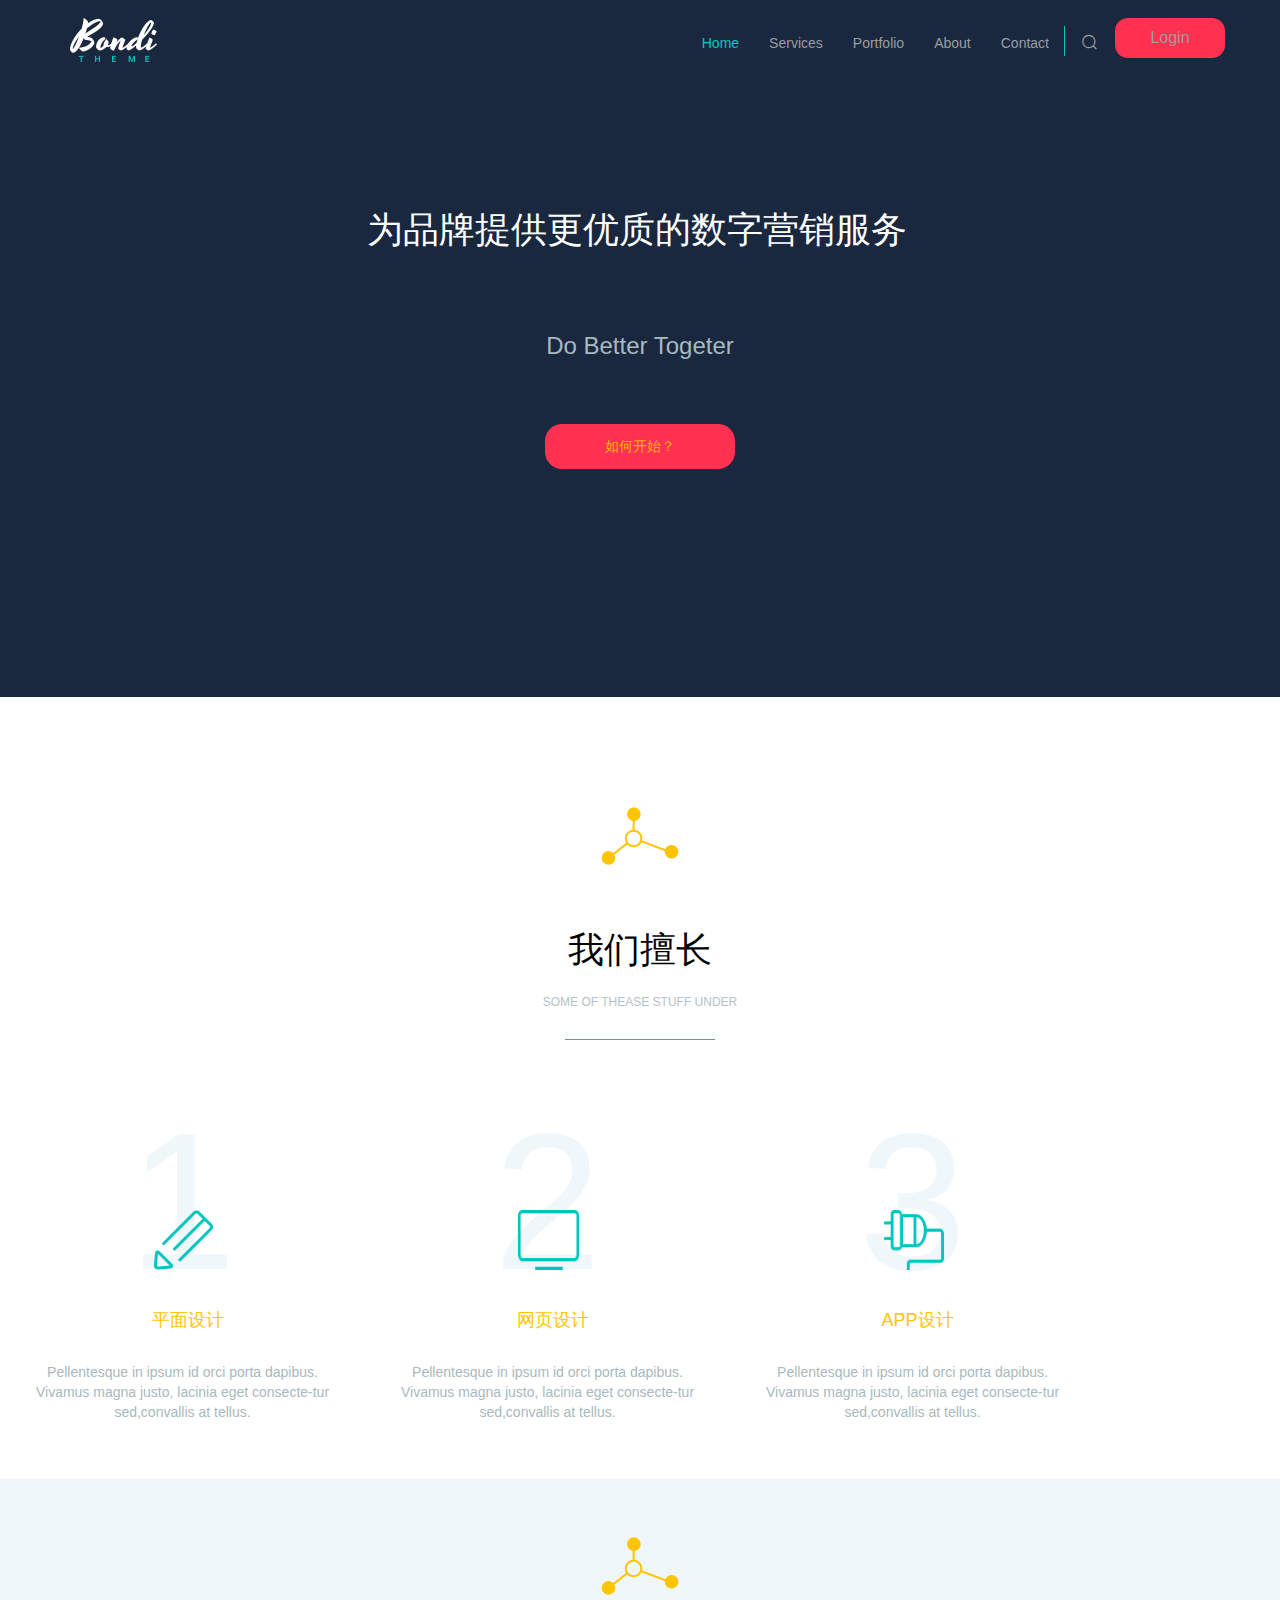
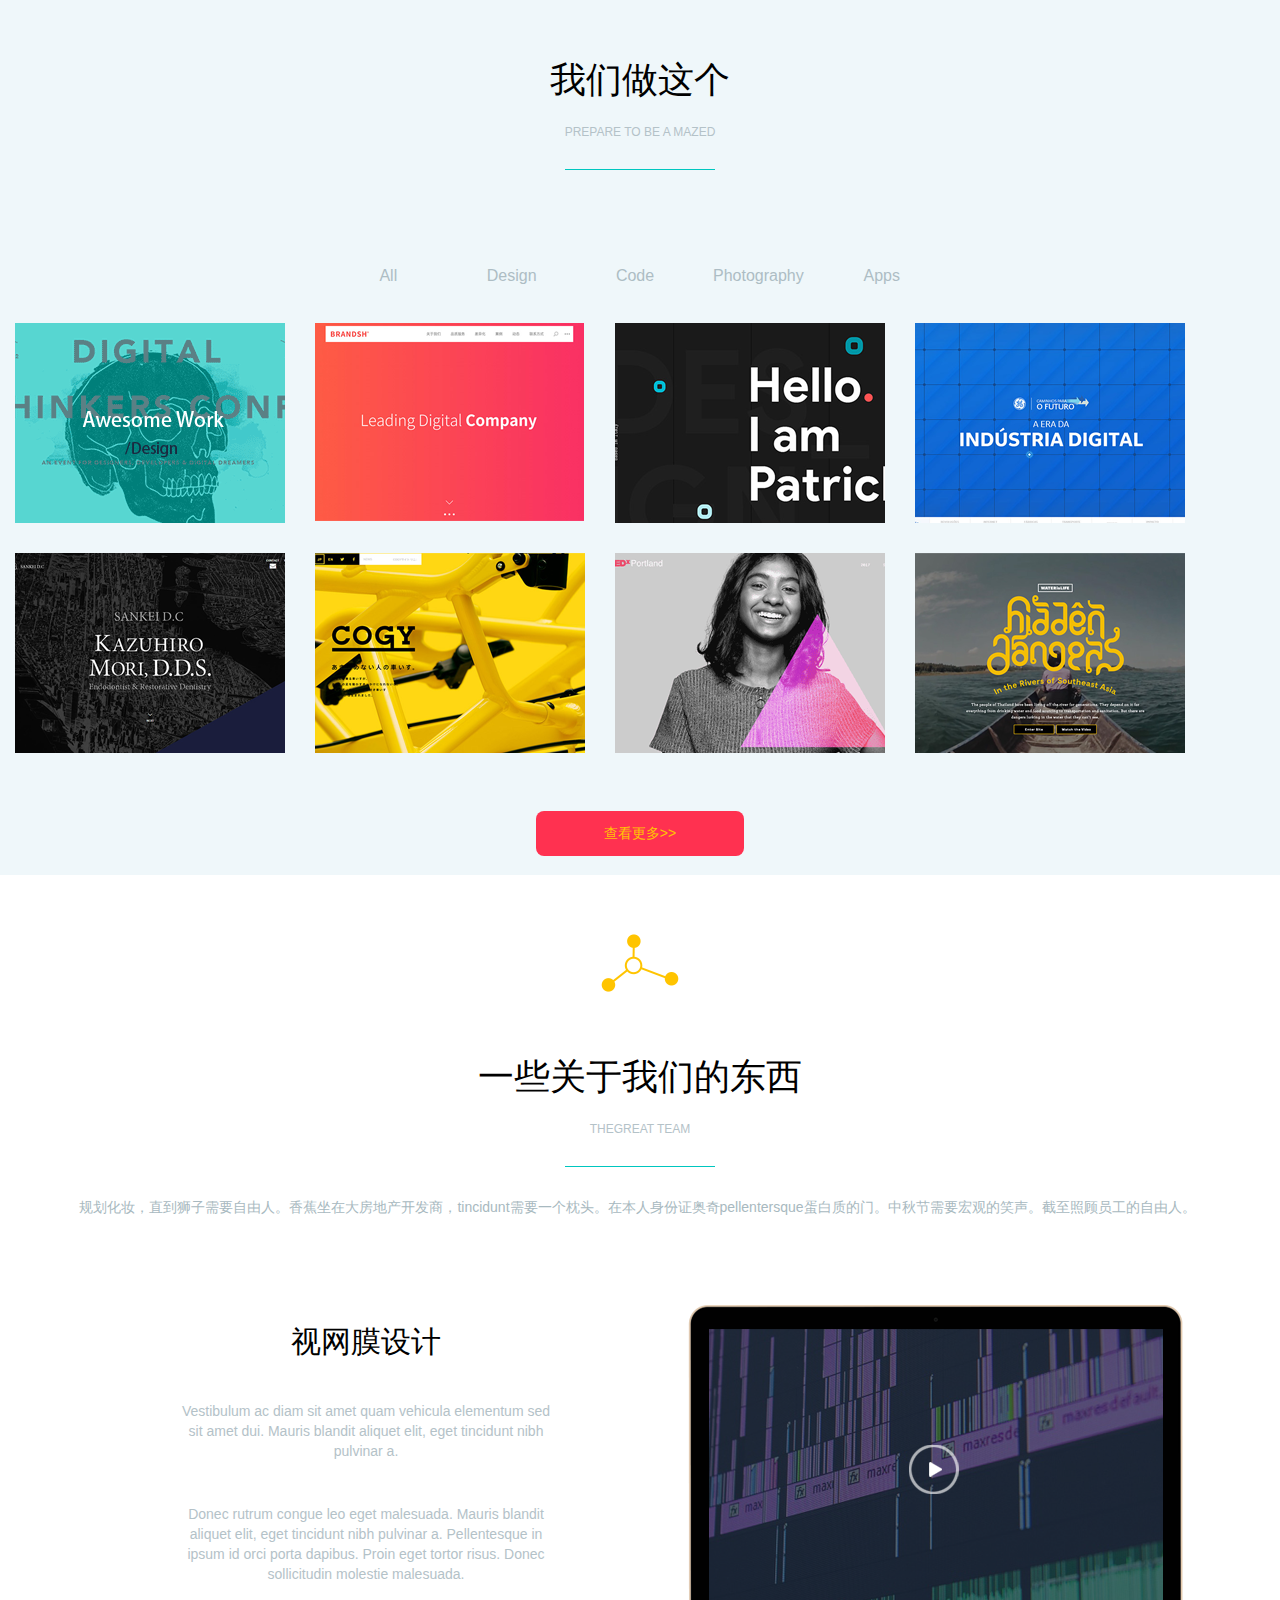
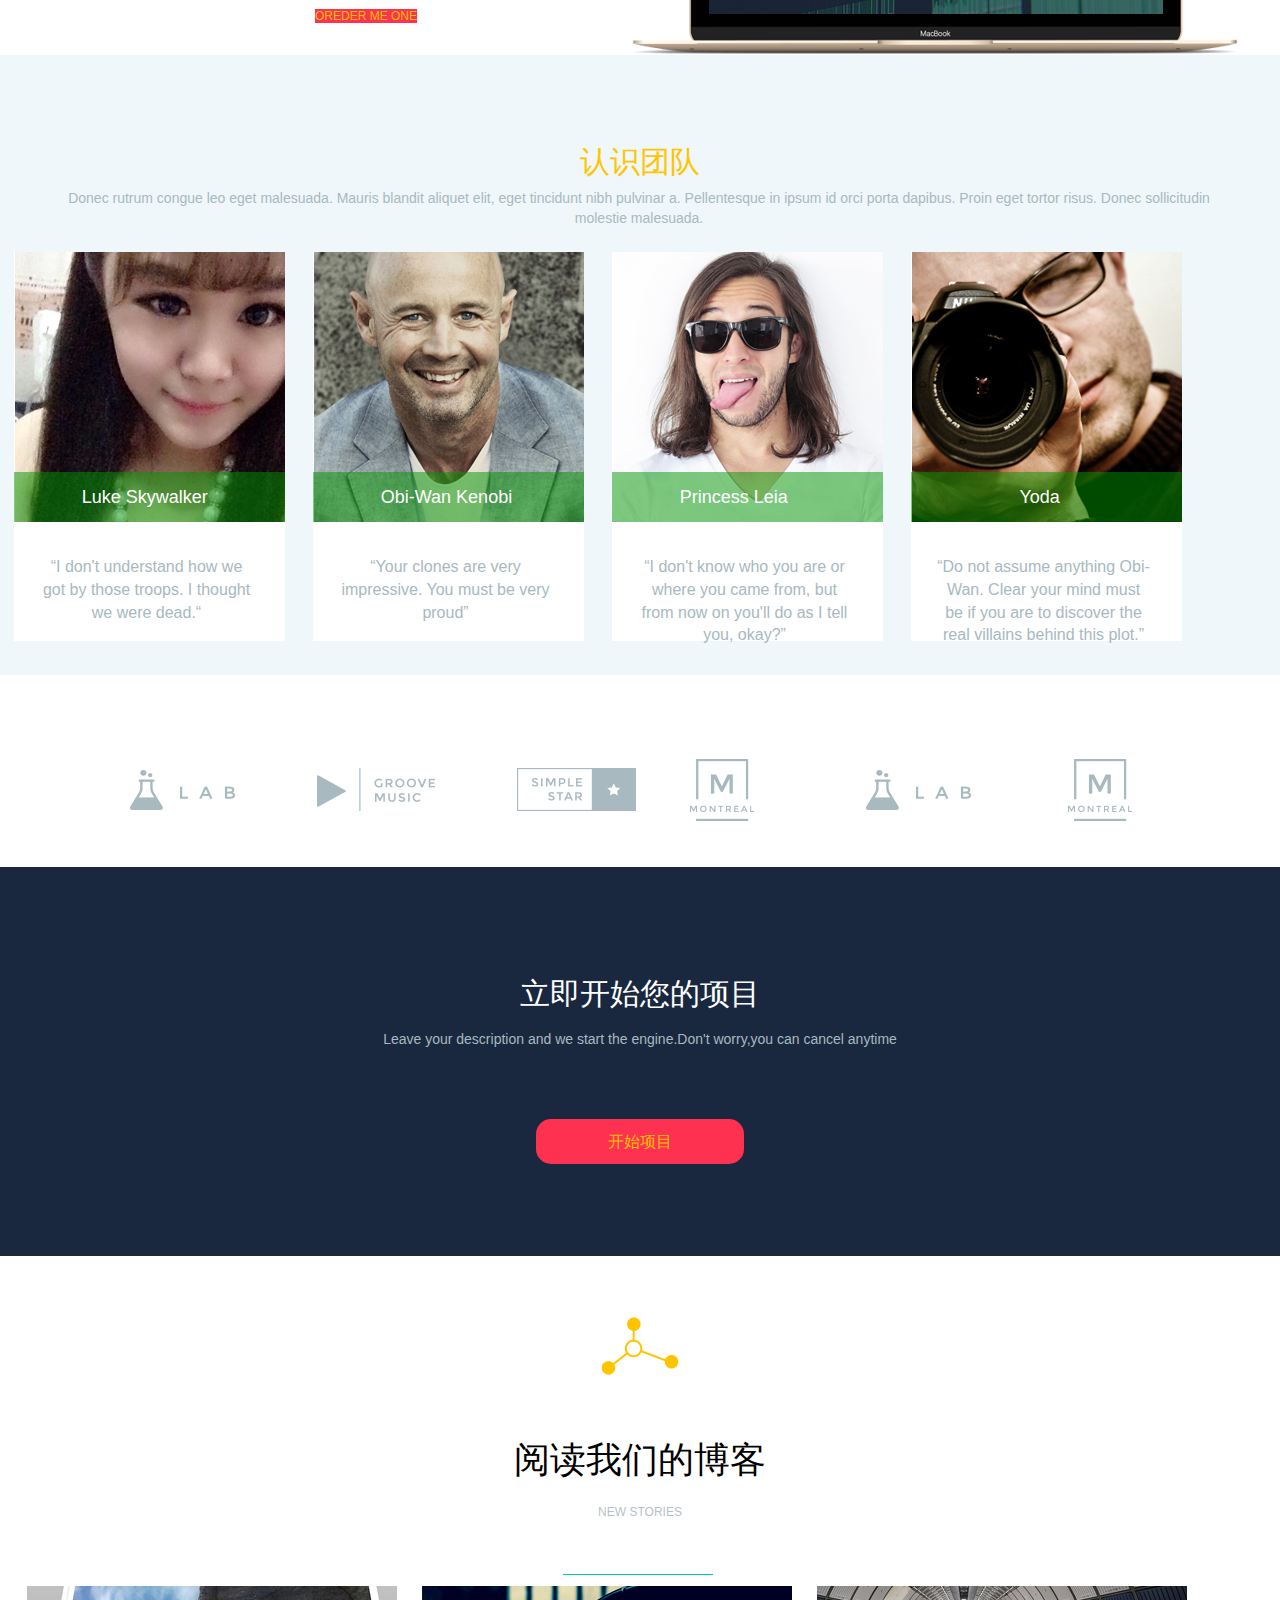
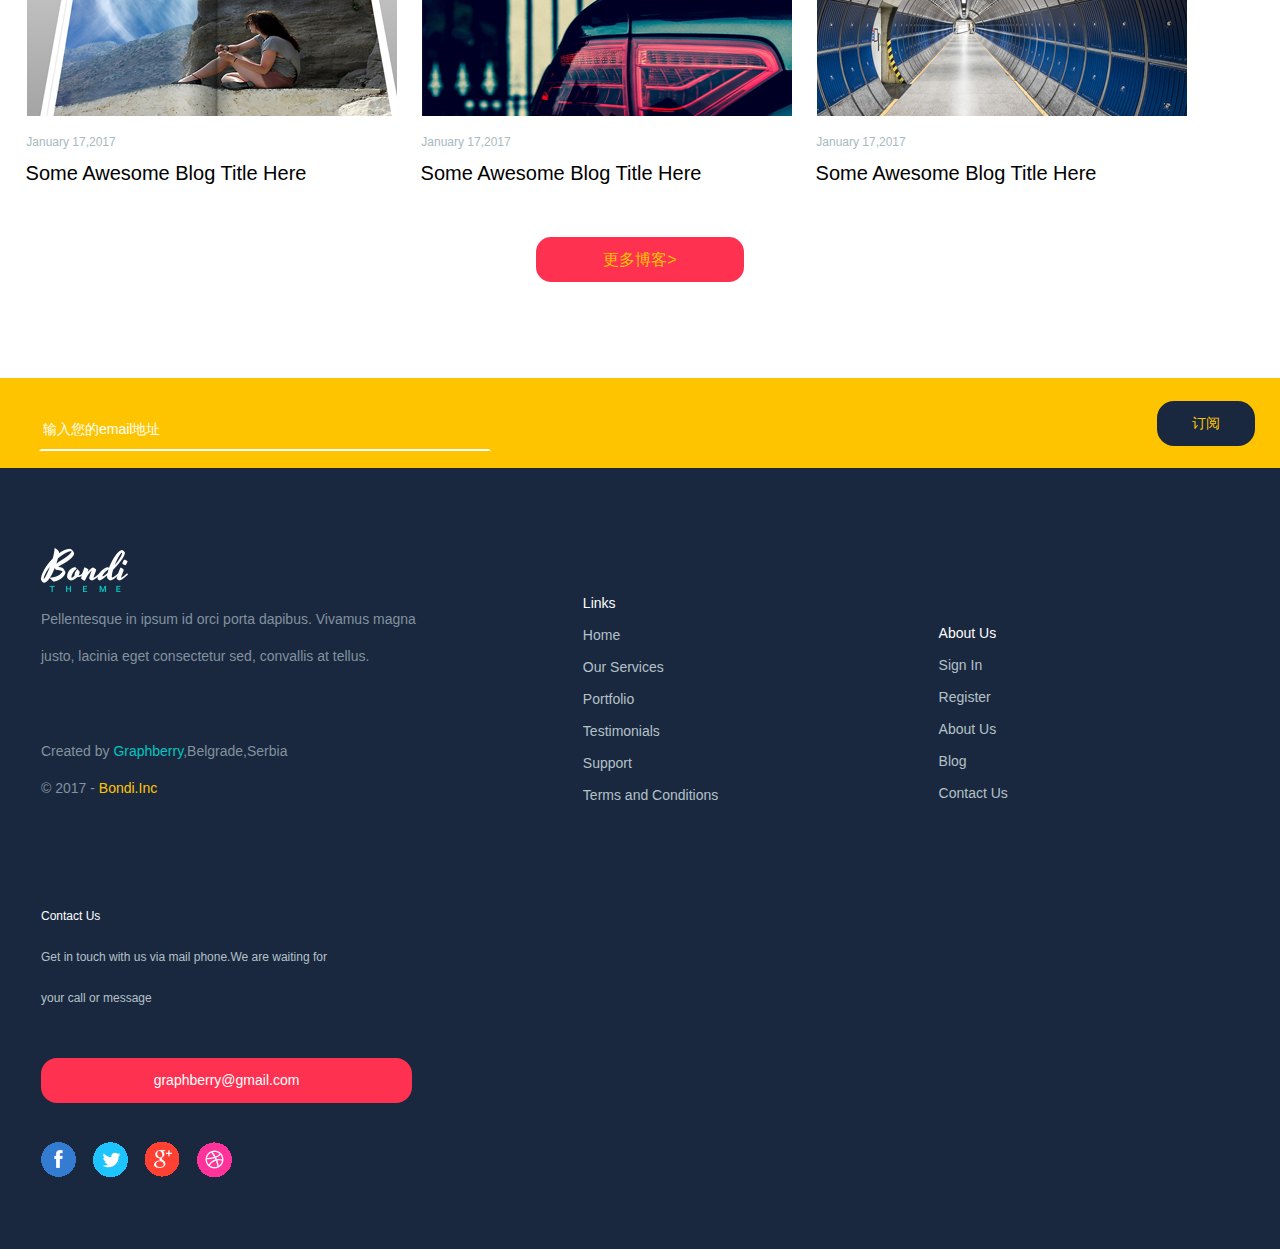
<file: index.html>
<!DOCTYPE html>
<html lang="en">
    <head>
        <meta charset="utf-8">
         <meta name="viewport" content="width=device-width, initial-scale=1">
         <link rel="stylesheet" href="css/bootstrap.css">
         <link rel="stylesheet" href="css/t1.css">
         <link rel="stylesheet" href="css/t2.css">
         <link rel="stylesheet" href="css/t3.css">
         <link rel="stylesheet" href="css/gg.css">
         <link rel="stylesheet" href="fonts/iconfont.css">
	     <script src="js/jquery-3.2.1.min.js"></script>
		 <script src="js/bootstrap.js"></script>
    </head>
    <body>
	    <div class="top">
			<nav class="navbar navbar-inverse navbar-fixed-top">
			    <div class="container">
			        <div class="navbar-header">
			        	<button type="button" class="navbar-toggle collapsed" data-toggle="collapse" data-target="#navbar" aria-expanded="false" aria-controls="navbar">
				            <span class="sr-only">Toggle navigation</span>
				            <span class="icon-bar"></span>
				            <span class="icon-bar"></span>
				            <span class="icon-bar"></span>
			        	</button>
			        	<img src="image/t1.png" height="44" width="87" alt="">
			        </div>
			        <div id="navbar" class="collapse navbar-collapse">
				        <ul class="nav navbar-nav navbar-right">
				          <li class="active"><a href="#">Home</a></li>
				          <li><a href="#about">Services</a></li>
				          <li><a href="#about">Portfolio</a></li>
				          <li><a href="#about">About</a></li>
				          <li><a href="#contact">Contact</a></li>
				          <li><a href="" class="iconfont a1">&#xe734;</a></li>
				          <li><a href="" class="a2">Login</a></li>
				        </ul>
			        </div>
			    </div>
			</nav>
			<div class="t1">
				<h1>为品牌提供更优质的数字营销服务</h1>
				<p>Do Better Togeter</p>
				<div style="text-align:center;">
					<a href="">如何开始？</a>
				</div>
			</div>
		</div>
		<div class="center">
			<div class="ct1">
				<img src="image/t2.png" height="58" width="78" alt="">
				<h1>我们擅长</h1>
				<p>SOME OF THEASE STUFF UNDER</p>
				<i></i>
				<div class="ct11">
					<p class="cp1">1</p>
					<img src="image/t3.png" height="60" width="61" alt="">
					<p class="cp2">平面设计</p>
					<p class="cp3">Pellentesque in ipsum id orci porta dapibus. Vivamus magna justo, lacinia eget consecte-tur sed,convallis at tellus.</p>
				</div>
				<div class="ct11">
					<p class="cp1">2</p>
					<img src="image/t4.png" height="60" width="61" alt="">
					<p class="cp2">网页设计</p>
					<p class="cp3">Pellentesque in ipsum id orci porta dapibus. Vivamus magna justo, lacinia eget consecte-tur sed,convallis at tellus.</p>
				</div>
				<div class="ct11" style="margin-right:0;">
					<p class="cp1">3</p>
					<img src="image/t5.png" height="60" width="61" alt="">
					<p class="cp2">APP设计</p>
					<p class="cp3">Pellentesque in ipsum id orci porta dapibus. Vivamus magna justo, lacinia eget consecte-tur sed,convallis at tellus.</p>
				</div>
			</div>
			<div class="ct2">
				<img src="image/t2.png" height="58" width="78" alt="">
				<h1>我们做这个</h1>
				<p>PREPARE TO BE A MAZED</p>
				<i></i>
				<div>
					<p class="cp4">
						<a href="">All</a>
						<a href="">Design</a>
						<a href="">Code</a>
						<a href="">Photography</a>
						<a href="">Apps</a>
					</p>
					<img src="image/t6.png" height="200" width="270" alt="">
					<img src="image/t7.png" height="200" width="270" alt="">
					<img src="image/t8.png" height="200" width="270" alt="" class="img1">
					<img src="image/t9.png" height="200" width="270" alt="" class="img1">
					<img src="image/t10.png" height="200" width="270" alt="">
					<img src="image/t11.png" height="200" width="270" alt="">
					<img src="image/t12.png" height="200" width="270" alt="" class="img2">
					<img src="image/t13.png" height="200" width="270" alt="" class="img2">
					<a href="" class="cta1">查看更多&gt;&gt;</a>
				</div>
			</div>
			<div class="ct3">
				<img src="image/t2.png" height="58" width="78" alt="">
				<h1>一些关于我们的东西</h1>
				<p>THEGREAT TEAM</p>
				<i></i>
				<b>规划化妆，直到狮子需要自由人。香蕉坐在大房地产开发商，tincidunt需要一个枕头。在本人身份证奥奇pellentersque蛋白质的门。中秋节需要宏观的笑声。截至照顾员工的自由人。</b>
				<div class="ct33">
					<h2>视网膜设计</h2>
					<p>Vestibulum ac diam sit amet quam vehicula elementum sed sit amet dui. Mauris blandit aliquet elit, eget tincidunt nibh pulvinar a. </p>
					<p>Donec rutrum congue leo eget malesuada. Mauris blandit aliquet elit, eget tincidunt nibh pulvinar a. Pellentesque in ipsum id orci porta dapibus. Proin eget tortor risus. Donec sollicitudin molestie malesuada.</p>
					<a href="">OREDER ME ONE</a>
				</div>
				<img src="image/t14.png" height="349" width="606" alt="" class="img3">
			</div>
			<div class="ct4">
				<h2>认识团队</h2>
				<p class="cp5">Donec rutrum congue leo eget malesuada. Mauris blandit aliquet elit, eget tincidunt nibh pulvinar a. Pellentesque in ipsum id orci porta dapibus. Proin eget tortor risus. Donec sollicitudin molestie malesuada.</p>
				<div>
					<img src="image/t15.png" height="270" width="270" alt="">
					<p class="cp6">Luke Skywalker</p>
					<span></span>
					<p class="cp7">“I don't understand how we got by those troops. I thought we were dead.“</p>
				</div>
				<div>
					<img src="image/t16.png" height="270" width="270" alt="">
					<p class="cp6">Obi-Wan Kenobi</p>
					<span></span>
					<p class="cp7">“Your clones are very impressive. You must be very proud”</p>
				</div>
				<div>
					<img src="image/t17.png" height="270" width="270" alt="">
					<p class="cp6">Princess Leia</p>
					<span></span>
					<p class="cp7"> “I don't know who you are or where you came from, but from now on you'll do as I tell you, okay?” </p>
				</div>
				<div>
					<img src="image/t18.png" height="270" width="270" alt="">
					<p class="cp6" style="left: 40%;">Yoda</p>
					<span></span>
					<p class="cp7">“Do not assume anything Obi-Wan. Clear your mind must be if you are to discover the real villains behind this plot.” </p>
				</div>
			</div>
			<div class="ct5">
				<img src="image/t19.png" height="40" width="105" alt="" class="img4">
				<img src="image/t20.png" height="43" width="118" alt="" class="img4">
				<img src="image/t21.png" height="43" width="119" alt="" class="img6">
				<img src="image/t22.png" height="62" width="64" alt="" class="img7">
				<img src="image/t23.png" height="40" width="105" alt="" class="img8">
				<img src="image/t24.png" height="62" width="64" alt="" class="img5">
			</div>
			<div class="ct6">
				<h2>立即开始您的项目</h2>
				<p>Leave your description and we start the engine.Don't worry,you can cancel anytime</p>
				<a href="">开始项目</a>
			</div>
			<div class="ct7">
				<img src="image/t2.png" height="58" width="78" alt="">
				<h1>阅读我们的博客</h1>
				<p>NEW STORIES</p>
				<i></i>
				<div class="ct71">
					<img src="image/t25.png" height="130" width="370" alt="">
					<p class="cp8">January 17,2017</p>
					<p class="cp9">Some Awesome Blog Title Here</p>
				</div>
				<div class="ct71">
					<img src="image/t26.png" height="130" width="370" alt="">
					<p class="cp8">January 17,2017</p>
					<p class="cp9">Some Awesome Blog Title Here</p>
				</div>
				<div class="ct71">
					<img src="image/t27.png" height="130" width="370" alt="">
					<p class="cp8">January 17,2017</p>
					<p class="cp9">Some Awesome Blog Title Here</p>
				</div>
				<a href="">更多博客&gt;</a>
			</div>
			<div class="ct8">
				<form action="">
					<input type="text" value="输入您的email地址">
					<p>订阅</p>
				</form>
			</div>
		</div>
		<div class="bottom">
			<div class="bd1">
				<img src="image/t1.png" height="44" width="87" alt="" class="img9">
				<p>Pellentesque in ipsum id orci porta dapibus. Vivamus magna </p>
				<p>justo, lacinia eget consectetur sed, convallis at tellus.</p>
				<p style="margin-top:75px;">Created by <span style="color:#00C7C0;">Graphberry</span>,Belgrade,Serbia</p>
				<p> © 2017 - <span style="color:#FFC501;">Bondi.Inc</span></p>
			</div>
			<div class="bd2">
				<ul class="fl bu1">
					<li style="color:#fff;">Links</li>
					<li>Home</li>
					<li>Our Services</li>
					<li>Portfolio</li>
					<li>Testimonials</li>
					<li>Support</li>
					<li>Terms and Conditions</li>
				</ul>
				<ul class="fr bu2">
					<li style="color:#fff;">About Us</li>
					<li>Sign In</li>
					<li>Register</li>
					<li>About Us</li>
					<li>Blog</li>
					<li>Contact Us</li>
				</ul>
			</div>
			<div class="bd3">
				<p style="color:#fff;">Contact Us</p>
				<p>Get in touch with us via mail phone.We are waiting for</p>
				<p>your call or message</p>
				<a href="">graphberry@gmail.com</a>
			</div>
			<div class="bd4">
				<img src="image/t28.gif" height="35" width="35" alt="">
				<img src="image/t29.gif" height="35" width="35" alt="">
				<img src="image/t30.gif" height="35" width="35" alt="">
				<img src="image/t31.gif" height="35" width="35" alt="">
			</div>
		</div>
    </body>
</html>
</file>
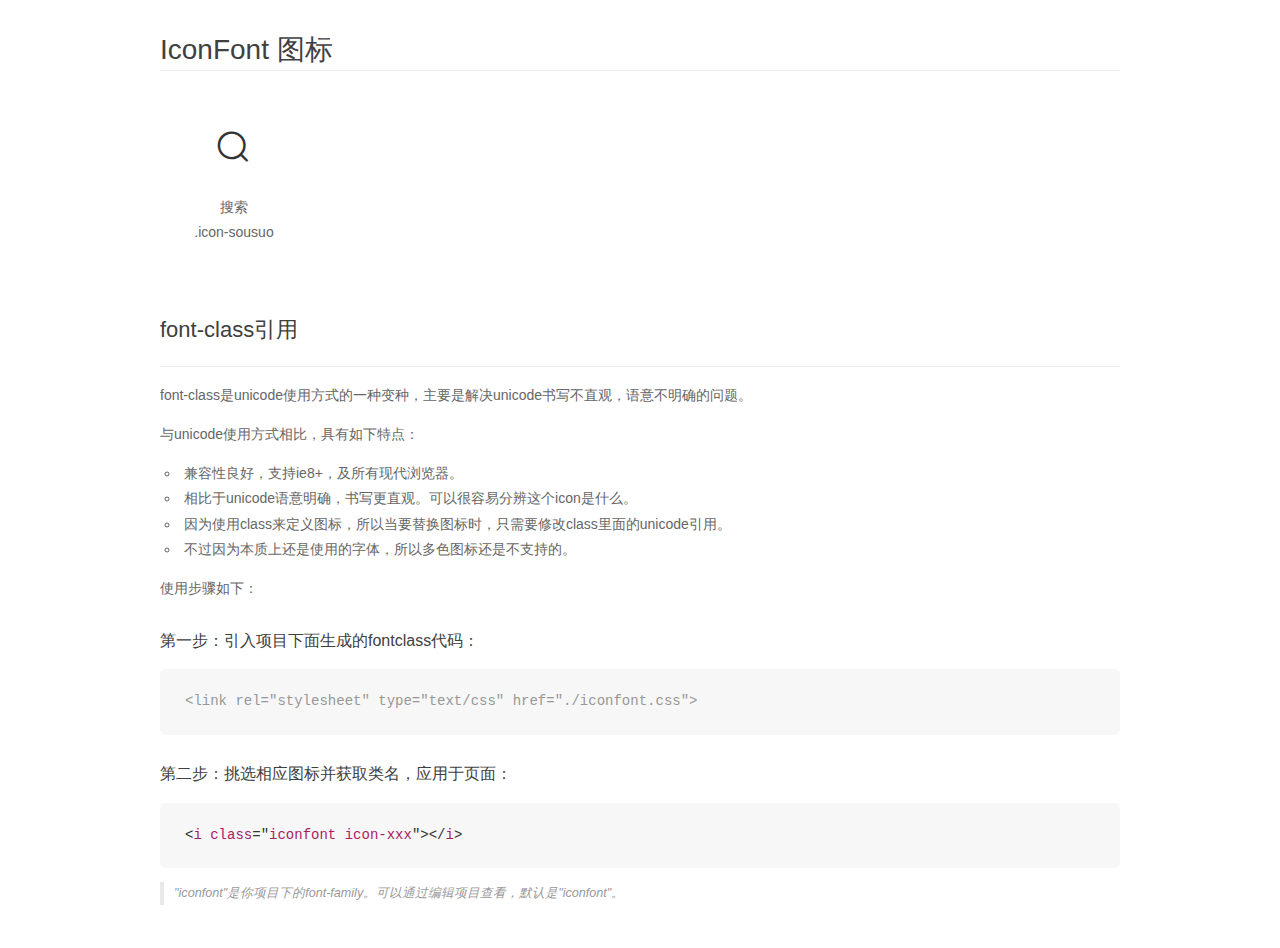
<file: fonts/demo_fontclass.html>
<!DOCTYPE html>
<html>
<head>
    <meta charset="utf-8"/>
    <title>IconFont</title>
    <link rel="stylesheet" href="demo.css">
    <link rel="stylesheet" href="iconfont.css">
</head>
<body>
    <div class="main markdown">
        <h1>IconFont 图标</h1>
        <ul class="icon_lists clear">
            
                <li>
                <i class="icon iconfont icon-sousuo"></i>
                    <div class="name">搜索</div>
                    <div class="fontclass">.icon-sousuo</div>
                </li>
            
        </ul>

        <h2 id="font-class-">font-class引用</h2>
        <hr>

        <p>font-class是unicode使用方式的一种变种，主要是解决unicode书写不直观，语意不明确的问题。</p>
        <p>与unicode使用方式相比，具有如下特点：</p>
        <ul>
        <li>兼容性良好，支持ie8+，及所有现代浏览器。</li>
        <li>相比于unicode语意明确，书写更直观。可以很容易分辨这个icon是什么。</li>
        <li>因为使用class来定义图标，所以当要替换图标时，只需要修改class里面的unicode引用。</li>
        <li>不过因为本质上还是使用的字体，所以多色图标还是不支持的。</li>
        </ul>
        <p>使用步骤如下：</p>
        <h3 id="-fontclass-">第一步：引入项目下面生成的fontclass代码：</h3>


        <pre><code class="lang-js hljs javascript"><span class="hljs-comment">&lt;link rel="stylesheet" type="text/css" href="./iconfont.css"&gt;</span></code></pre>
        <h3 id="-">第二步：挑选相应图标并获取类名，应用于页面：</h3>
        <pre><code class="lang-css hljs">&lt;<span class="hljs-selector-tag">i</span> <span class="hljs-selector-tag">class</span>="<span class="hljs-selector-tag">iconfont</span> <span class="hljs-selector-tag">icon-xxx</span>"&gt;&lt;/<span class="hljs-selector-tag">i</span>&gt;</code></pre>
        <blockquote>
        <p>"iconfont"是你项目下的font-family。可以通过编辑项目查看，默认是"iconfont"。</p>
        </blockquote>
    </div>
</body>
</html>
</file>
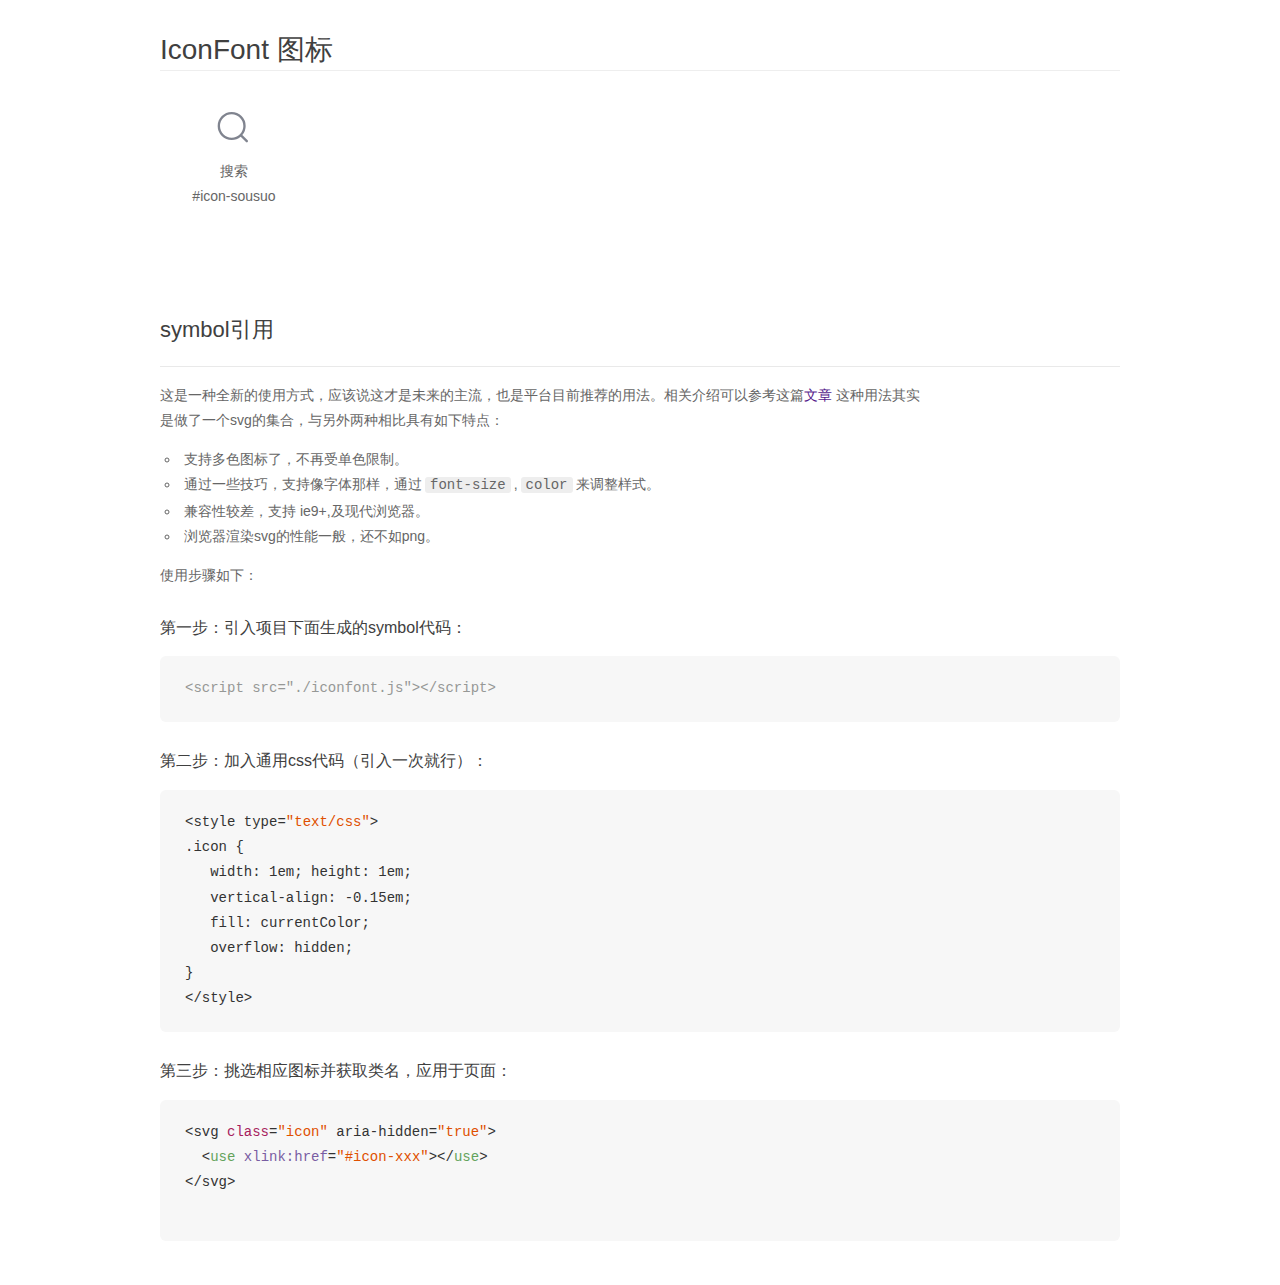
<file: fonts/demo_symbol.html>
<!DOCTYPE html>
<html>
<head>
    <meta charset="utf-8"/>
    <title>IconFont</title>
    <link rel="stylesheet" href="demo.css">
    <script src="iconfont.js"></script>

    <style type="text/css">
        .icon {
          /* 通过设置 font-size 来改变图标大小 */
          width: 1em; height: 1em;
          /* 图标和文字相邻时，垂直对齐 */
          vertical-align: -0.15em;
          /* 通过设置 color 来改变 SVG 的颜色/fill */
          fill: currentColor;
          /* path 和 stroke 溢出 viewBox 部分在 IE 下会显示
             normalize.css 中也包含这行 */
          overflow: hidden;
        }

    </style>
</head>
<body>
    <div class="main markdown">
        <h1>IconFont 图标</h1>
        <ul class="icon_lists clear">
            
                <li>
                    <svg class="icon" aria-hidden="true">
                        <use xlink:href="#icon-sousuo"></use>
                    </svg>
                    <div class="name">搜索</div>
                    <div class="fontclass">#icon-sousuo</div>
                </li>
            
        </ul>


        <h2 id="symbol-">symbol引用</h2>
        <hr>

        <p>这是一种全新的使用方式，应该说这才是未来的主流，也是平台目前推荐的用法。相关介绍可以参考这篇<a href="">文章</a>
        这种用法其实是做了一个svg的集合，与另外两种相比具有如下特点：</p>
        <ul>
          <li>支持多色图标了，不再受单色限制。</li>
          <li>通过一些技巧，支持像字体那样，通过<code>font-size</code>,<code>color</code>来调整样式。</li>
          <li>兼容性较差，支持 ie9+,及现代浏览器。</li>
          <li>浏览器渲染svg的性能一般，还不如png。</li>
        </ul>
        <p>使用步骤如下：</p>
        <h3 id="-symbol-">第一步：引入项目下面生成的symbol代码：</h3>
        <pre><code class="lang-js hljs javascript"><span class="hljs-comment">&lt;script src="./iconfont.js"&gt;&lt;/script&gt;</span></code></pre>
        <h3 id="-css-">第二步：加入通用css代码（引入一次就行）：</h3>
        <pre><code class="lang-js hljs javascript">&lt;style type=<span class="hljs-string">"text/css"</span>&gt;
.icon {
   width: <span class="hljs-number">1</span>em; height: <span class="hljs-number">1</span>em;
   vertical-align: <span class="hljs-number">-0.15</span>em;
   fill: currentColor;
   overflow: hidden;
}
&lt;<span class="hljs-regexp">/style&gt;</span></code></pre>
        <h3 id="-">第三步：挑选相应图标并获取类名，应用于页面：</h3>
        <pre><code class="lang-js hljs javascript">&lt;svg <span class="hljs-class"><span class="hljs-keyword">class</span></span>=<span class="hljs-string">"icon"</span> aria-hidden=<span class="hljs-string">"true"</span>&gt;<span class="xml"><span class="hljs-tag">
  &lt;<span class="hljs-name">use</span> <span class="hljs-attr">xlink:href</span>=<span class="hljs-string">"#icon-xxx"</span>&gt;</span><span class="hljs-tag">&lt;/<span class="hljs-name">use</span>&gt;</span>
</span>&lt;<span class="hljs-regexp">/svg&gt;
        </span></code></pre>
    </div>
</body>
</html>
</file>
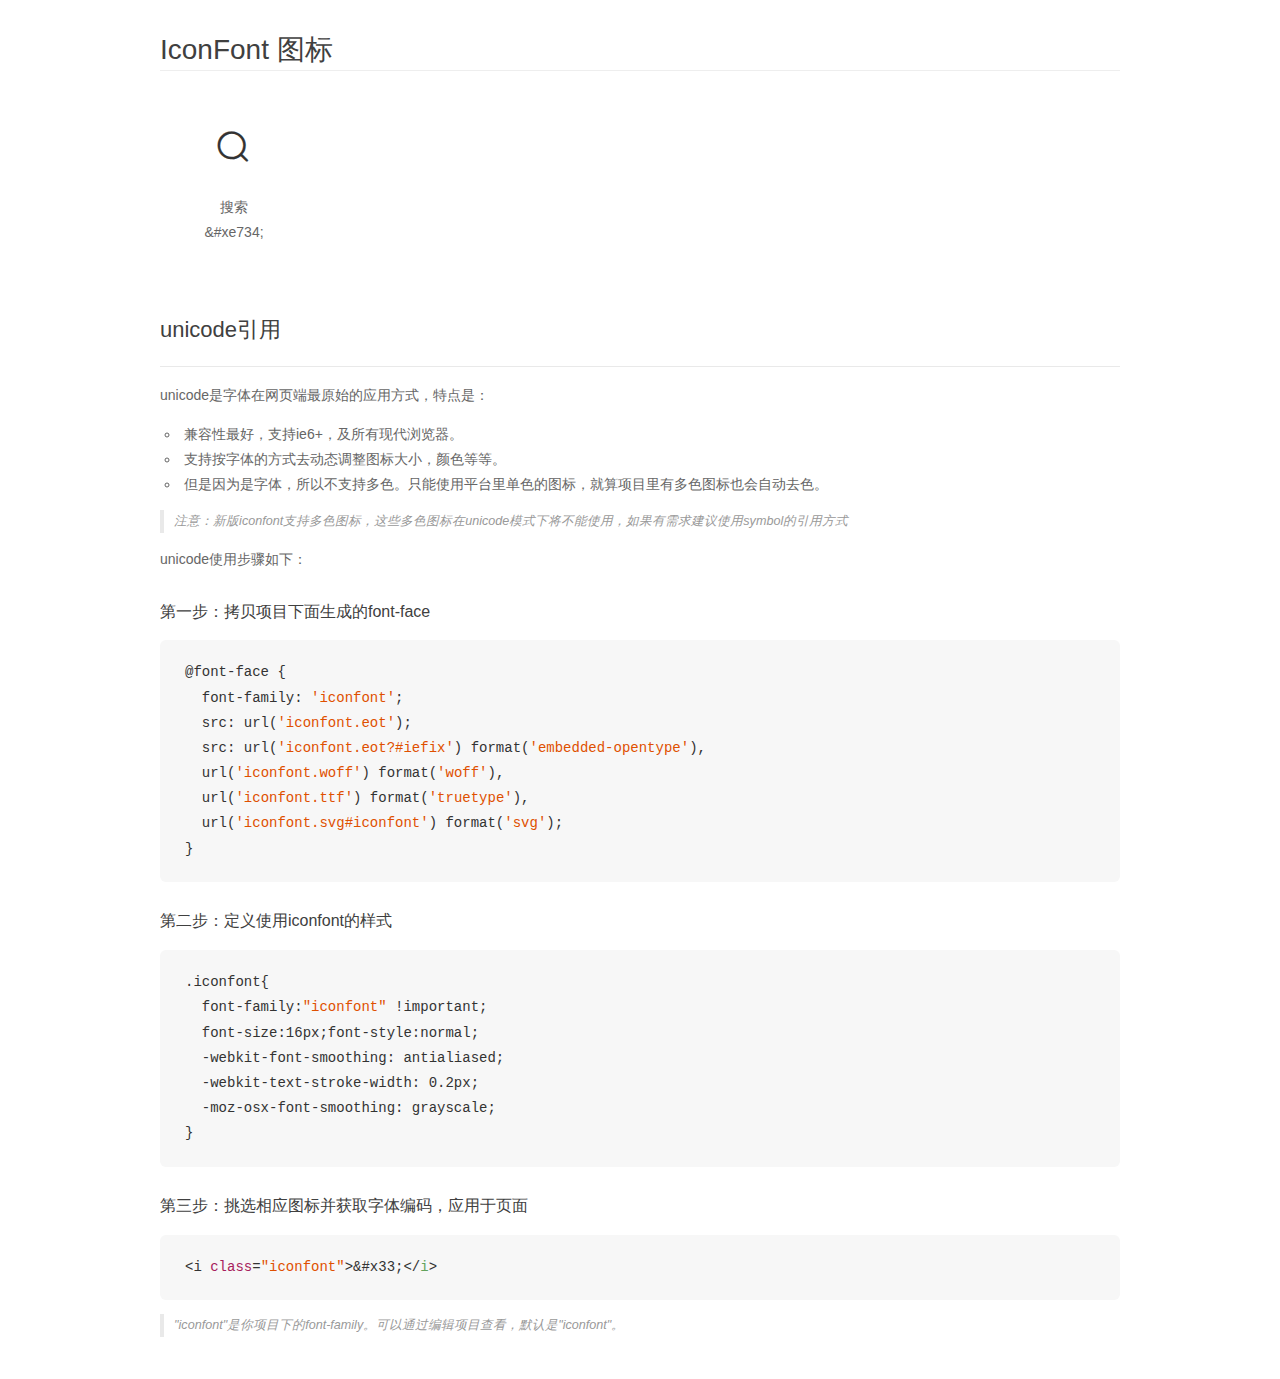
<file: fonts/demo_unicode.html>
<!DOCTYPE html>
<html>
<head>
    <meta charset="utf-8"/>
    <title>IconFont</title>
    <link rel="stylesheet" href="demo.css">

    <style type="text/css">

        @font-face {font-family: "iconfont";
          src: url('iconfont.eot'); /* IE9*/
          src: url('iconfont.eot#iefix') format('embedded-opentype'), /* IE6-IE8 */
          url('iconfont.woff') format('woff'), /* chrome, firefox */
          url('iconfont.ttf') format('truetype'), /* chrome, firefox, opera, Safari, Android, iOS 4.2+*/
          url('iconfont.svg#iconfont') format('svg'); /* iOS 4.1- */
        }

        .iconfont {
          font-family:"iconfont" !important;
          font-size:16px;
          font-style:normal;
          -webkit-font-smoothing: antialiased;
          -webkit-text-stroke-width: 0.2px;
          -moz-osx-font-smoothing: grayscale;
        }

    </style>
</head>
<body>
    <div class="main markdown">
        <h1>IconFont 图标</h1>
        <ul class="icon_lists clear">
            
                <li>
                <i class="icon iconfont">&#xe734;</i>
                    <div class="name">搜索</div>
                    <div class="code">&amp;#xe734;</div>
                </li>
            
        </ul>
        <h2 id="unicode-">unicode引用</h2>
        <hr>

        <p>unicode是字体在网页端最原始的应用方式，特点是：</p>
        <ul>
        <li>兼容性最好，支持ie6+，及所有现代浏览器。</li>
        <li>支持按字体的方式去动态调整图标大小，颜色等等。</li>
        <li>但是因为是字体，所以不支持多色。只能使用平台里单色的图标，就算项目里有多色图标也会自动去色。</li>
        </ul>
        <blockquote>
        <p>注意：新版iconfont支持多色图标，这些多色图标在unicode模式下将不能使用，如果有需求建议使用symbol的引用方式</p>
        </blockquote>
        <p>unicode使用步骤如下：</p>
        <h3 id="-font-face">第一步：拷贝项目下面生成的font-face</h3>
        <pre><code class="lang-js hljs javascript">@font-face {
  font-family: <span class="hljs-string">'iconfont'</span>;
  src: url(<span class="hljs-string">'iconfont.eot'</span>);
  src: url(<span class="hljs-string">'iconfont.eot?#iefix'</span>) format(<span class="hljs-string">'embedded-opentype'</span>),
  url(<span class="hljs-string">'iconfont.woff'</span>) format(<span class="hljs-string">'woff'</span>),
  url(<span class="hljs-string">'iconfont.ttf'</span>) format(<span class="hljs-string">'truetype'</span>),
  url(<span class="hljs-string">'iconfont.svg#iconfont'</span>) format(<span class="hljs-string">'svg'</span>);
}
</code></pre>
        <h3 id="-iconfont-">第二步：定义使用iconfont的样式</h3>
        <pre><code class="lang-js hljs javascript">.iconfont{
  font-family:<span class="hljs-string">"iconfont"</span> !important;
  font-size:<span class="hljs-number">16</span>px;font-style:normal;
  -webkit-font-smoothing: antialiased;
  -webkit-text-stroke-width: <span class="hljs-number">0.2</span>px;
  -moz-osx-font-smoothing: grayscale;
}
</code></pre>
        <h3 id="-">第三步：挑选相应图标并获取字体编码，应用于页面</h3>
        <pre><code class="lang-js hljs javascript">&lt;i <span class="hljs-class"><span class="hljs-keyword">class</span></span>=<span class="hljs-string">"iconfont"</span>&gt;&amp;#x33;<span class="xml"><span class="hljs-tag">&lt;/<span class="hljs-name">i</span>&gt;</span></span></code></pre>

        <blockquote>
        <p>"iconfont"是你项目下的font-family。可以通过编辑项目查看，默认是"iconfont"。</p>
        </blockquote>
    </div>


</body>
</html>
</file>
<file: css/t1.css>
@charset "UTF-8";
/* CSS Document */
.clearfix:after{ content: ""; clear: both; display: block;}
	.top{
		background-color: #19283F;
	}
		.navbar{
			background-color: #19283F;
			border-color: #19283F;
			margin-top: 18px;
		}
		.nav li .a1{
			font-size: 20px;
			border-left: 1px solid #00C7C0;
			height: 25px;
			margin-top: 8px;
			line-height: 1px;
		}
		.nav li .a2{
			font-size: 16px;
			width: 110px;
			height: 40px;
			background-color: #FF3150;
			color: #FFB10C;
			text-align: center;
			line-height: 10px;
			border-radius: 13px;
		}
		.t1{
			padding-top: 190px;
			padding-bottom: 228px;
		}
			.t1 h1{
				color: #fff;
				text-align: center;
				margin-left: 67px;
				margin-right: 74px;
			}
			.t1 p{
				padding-top: 69px;
				text-align: center;
				color: #A8B9C0;
				font-size: 24px;
				padding-bottom: 51px;
			}
			.t1 a{
				width: 190px;
				height: 45px;
				display: inline-block;
				background-color: #FF3150;
				color: #FFB10C;
				text-align: center;
				border-radius: 17px;
				line-height: 45px;
			}
	.center{
		margin-top: 110px;
	}
		.ct1{
			text-align: center;
		}
			.ct1 h1{
				color: #000;
				height: 81px;
				text-align: center;
				padding-top: 45px;
			}
			.ct1 p{
				color: #B4C2C8;
				font-size: 12px;
				text-align: center;
				padding-top: 18px;
			}
			.ct1 i{
				width: 150px;
				height: 1px;
				display: inline-block;
				background-color: #00C6BF;
				margin-top: 18px;
				text-align: center;
			}
			.ct11{
				width: 299px;
				height: 356px;
				margin-top: 45px;
				position: relative;
				margin-left: auto;
				margin-right: auto;
			}
				.ct11 .cp1{
					font-size: 194px;
					text-align: center;
					color: #EFF7FA;
				}
				.ct11 img{
					position: absolute;
					left: 120px;
					top: 165px;
				}
				.ct11 .cp2{
					font-size: 18px;
					color: #FFC501;
					margin-top: -60px;
					margin-left: 10px;
				}
				.ct11 .cp3{
					font-size: 14px;
					color: #A8B9C0;
				}
		.ct2{
			height: 996px;
			background-color: #EFF7FA;
			margin-top: 52px;
			text-align: center;
		}
			.ct2 h1{
				color: #000;
				height: 81px;
				text-align: center;
				padding-top: 45px;
			}
			.ct2 p{
				color: #B4C2C8;
				font-size: 12px;
				text-align: center;
				padding-top: 18px;
			}
			.ct2 i{
				width: 150px;
				height: 1px;
				display: inline-block;
				background-color: #00C6BF;
				margin-top: 18px;
				text-align: center;
			}
			.ct2 img{
				margin-top: 58px;
			}
			.ct2 .cp4 a{
				font-size: 16px;
				color: #ADBDC4;
				width: 110px;
				height: 45px;
				margin-right: 10px;
				text-align: center;
				line-height: 45px;
				margin-top: 60px;
				display: inline-block;
			}
				.ct2 .cp4 a:hover{
					background-color: #FF3150;
					color: #FFC501;
					border-radius: 8px;
				}
			.ct2 div img{
				margin: 15px;
			}
			.ct2 div .img1{
				display: none;
			}
			.ct2 div .img2{
				display: none;
			}
			.ct2 .cta1{
				width: 208px;
				height: 45px;
				background-color: #FF3150;
				color: #FFC501;
				font-size: 14px;
				line-height: 45px;
				text-align: center;
				display: inline-block;
				border-radius: 8px;
				margin-top: 43px;
			}
		.ct3{
			margin-top: 59px;
			text-align: center;
		}
			.ct3 h1{
				color: #000;
				height: 81px;
				text-align: center;
				padding-top: 45px;
			}
			.ct3 p{
				color: #B4C2C8;
				font-size: 12px;
				text-align: center;
				padding-top: 18px;
			}
			.ct3 i{
				width: 150px;
				height: 1px;
				display: inline-block;
				background-color: #00C6BF;
				margin-top: 18px;
				text-align: center;
			}
			.ct3 b{
				font-weight: normal;
				font-size: 14px;
				color: #A8B9C0;
				text-align: center;
				margin-top: 25px;
				display: inline-block;
				margin-left: 34px;
				margin-right: 39px;
			}
			.ct3 .img3{
				margin-top: 88px;
			}
			.ct33{
				width: 380px;
				height: 267px;
				display: none;
			}
				.ct33 h2{
					color: #000;
				}
				.ct33 p{
					font-size: 14px;
					line-height: 20px;
					margin-top: 25px;
				}
				.ct33 a{
					width: 209px;
					height: 45px;
					background-color: #FF3150;
					color: #FFC501;
					font-size: 12px;
					line-height: 45px;
					text-align: center;
				}
		.ct4{
			height: 620px;
			background-color: #EFF7FA;
			margin-top: 96px;
			text-align: center;
		}
			.ct4 h2{
				color: #FFC501;
				padding-top: 90px;
			}
			.ct4 .cp5{
				font-size: 14px;
				color: #A8B9C0;
				margin-left: 44px;
				margin-right: 46px;
			}
			.ct4 div{
				width: 271px;
				height: 389px;
				background-color: #fff;
				float: left;
				margin: 14px;
				position: relative;
			}
			.ct4 div span{
				position: absolute;
				left: 0;
				bottom:119px;
				height: 50px;
				width: 100%;
				display: inline-block;
				background-color: rgba(0,150,0,.5);
			}
			.ct4 div .cp6{
				position: absolute;
				left: 25%;
				bottom:120px;
				color: #fff;
				font-size: 18px;
				text-align: center;
				z-index: 999;
			}
			.ct4 div .cp7{
				color: #A8B9C0;
				font-size: 16px;
				text-align: center;
				margin-top: 34px;
				margin-left: 26px;
				margin-right: 32px;
			}
		.ct5{
			margin-top: 36px;
			text-align: center;
			height: 146px;
		}
			.ct5 .img4{
				margin: 48px 48px 10px 30px;
			}
			.ct5 .img5{
				margin: 48px 48px 10px 55px;
			}
			.ct5 .img6{
				margin: 48px 0 10px 30px;
			}
			.ct5 .img7{
				margin: 48px 48px 10px 50px;
			}
			.ct5 .img8{
				margin: 48px 38px 10px 60px;
			}
		.ct6{
			margin-top: 500px;
			height: 389px;
			text-align: center;
			background-color: #19283F;
		}
			.ct6 h2{
				padding-top: 110px;
				color: #fff;
			}
			.ct6 p{
				font-size: 14px;
				color: #A8B9C0;
				margin-top: 19px;
			}
			.ct6 a{
				width: 208px;
				height: 45px;
				background-color: #FF3150;
				color: #FFC501;
				font-size: 16px;
				line-height: 45px;
				text-align: center;
				display: inline-block;
				border-radius: 15px;
				margin-top: 60px;
			}
		.ct7{
			text-align: center;
			margin-top: 61px;
		}
			.ct7 h1{
				color: #000;
				height: 81px;
				text-align: center;
				padding-top: 45px;
			}
			.ct7 p{
				color: #B4C2C8;
				font-size: 12px;
				text-align: center;
				padding-top: 18px;
			}
			.ct7 i{
				width: 150px;
				height: 1px;
				display: inline-block;
				background-color: #00C6BF;
				margin-top: 18px;
				text-align: center;
			}
			.ct71{
				width: 368px;
				height: 191px;
				margin-top: 35px;
				margin-left: 137px;
			}
				.ct71 .cp8{
					font-size: 12px;
					color: #FFC501;
					color: #A8B9C0;
					margin-left: -280px;
				}
				.ct71 .cp9{
					font-size: 20px;
					color: #000;
					margin-top: -20px;
					margin-left: -90px;
				}
			.ct7 a{
				width: 208px;
				height: 45px;
				background-color: #FF3150;
				color: #FFC501;
				font-size: 16px;
				line-height: 45px;
				text-align: center;
				display: inline-block;
				border-radius: 15px;
				margin-top: 60px;
			}
		.ct8{
			height: 90px;
			background-color: #FFC400;
			position: relative;
			margin-top: 62px;
		}
			.ct8 input{
				background-color:  #FFC400;
				margin-top: 38px;
				width: 452px;
				margin-left: 39px;
				border-color: transparent transparent #fff transparent;
				color: #fff;
				padding-bottom: 10px;
			}
			.ct8 p{
				position: absolute;
				right: 25px;
				top: 23px;
				width: 98px;
				height: 45px;
				border-radius: 17px;
				background-color: #19283F;
				color: #FFC400;
				text-align: center;
				line-height: 45px;
			}
	.bottom{
		background-color: #19283F;
		padding-top: 40px;
	}
		.bottom div{
			margin-left: 41px;
		}
			.bd1{
				margin-top: 40px;
			}
				.bd1 p{
					font-size: 14px;
					color: #82929E;
					margin-top: 17px;
				}
			.bd2{
				margin-top: 79px;
				width: 424px;
				height: 232px;
			}
				.bu1{
					margin-left: -41px;
				}
				.bd2 li{
					line-height: 32px;
					font-size: 14px;
				}
				.bu2{
					margin-top: 30px;
				}
			.bd3{
				margin-top: 70px;
			}
				.bd3 p{
					font-size: 12px;
					margin-top: 24px;
				}
				.bd3 a{
					width: 371px;
					height: 45px;
					display: inline-block;
					background-color: #FF3150;
					color: #fff;
					text-align: center;
					line-height: 45px;
					font-size: 14px;
					margin-top: 41px;
					border-radius: 16px;
				}
			.bd4{
				margin-top: 39px;
				padding-bottom: 72px;
			}
				.bd4 img{
					margin-right: 13px;
				}
</file>
<file: css/t2.css>
@charset "UTF-8";
/* CSS Document */
	.ct1{
		height: 620px;
		text-align: center;
		margin-bottom: 20px;
	}
		.ct1 i{
				margin-left: 33%;
			}
		.ct11{
			float: left;
			margin:0 33px;
		}
		.ct2 div img{
				margin: 15px;
				float: left;
			}
			.ct2 div .img1{
					display: block;
				}
			.ct2 div .img2{
				display: block;
			}
		.ct3{
			height: 625px;
		}
			.ct33{
				display: block;
				margin-right: 76px;
				float: left;
				margin-left: 176px;
				margin-top: 88px;
			}
			.img3{
				float: left;
			}
		.ct5{
			height: 120px;
		}
		.ct6{
			margin-top: 36px;
		}
		.ct7{
			height: 599px;
			position: relative;
		}
		.ct7 i{
				position: absolute;
				left: 44%;
				top: 40%;
			}
			.ct71{
				margin-left: 27px;
				float: left;
				width: 368px;
				height: 191px;
				margin-top: 55px;
			}
		.bd1{
			float: left;
			margin-right: 127px;
		}
		.bd2{
			float: left;
			margin-right: 180px;
		}
		.bd3{
			margin-top: 400px;
		}
</file>
<file: css/t3.css>
@charset "UTF-8";
/* CSS Document */
		



		.ct1 i{
				margin-right: 33%;
			}
</file>
<file: css/gg.css>
!important
@charset "utf-8";
/* CSS Document */
body,ul,ol,h1,h2,h3,h4,h5,h6,p{margin: 0;padding: 0;}
ul,ol{list-style: none;}
a{text-decoration: none;}
.clearfix:after{ content: ""; clear: both; display: block;}

.fl{ float: left;} .fr{float: right;}
.gWidth{
	width:1012px;
	margin-left: auto;
	margin-right: auto;
}
.mrt20{
	margin-top: 20px;
}
.mrt10{
	margin-top: 10px;
}
.mrt62{
	margin-top: 62px;
}
.mrt50{
	margin-top: 50px;
}
.mrt155{
	margin-top: 155px;
}
.mrl27{
	margin-left: 27px;
}
.mrl284{
	margin-left: 284px;
}
.pdt20{
	padding-top: 20px;
}
.pdt90{
	padding-left: 90px;
}
</file>
<file: fonts/iconfont.css>
@font-face {font-family: "iconfont";
  src: url('iconfont.eot?t=1526439894686'); /* IE9*/
  src: url('iconfont.eot?t=1526439894686#iefix') format('embedded-opentype'), /* IE6-IE8 */
  url('[data-uri]') format('woff'),
  url('iconfont.ttf?t=1526439894686') format('truetype'), /* chrome, firefox, opera, Safari, Android, iOS 4.2+*/
  url('iconfont.svg?t=1526439894686#iconfont') format('svg'); /* iOS 4.1- */
}

.iconfont {
  font-family:"iconfont" !important;
  font-size:16px;
  font-style:normal;
  -webkit-font-smoothing: antialiased;
  -moz-osx-font-smoothing: grayscale;
}

.icon-sousuo:before { content: "\e734"; }
</file>
<file: fonts/demo.css>
*{margin: 0;padding: 0;list-style: none;}
/*
KISSY CSS Reset
理念：1. reset 的目的不是清除浏览器的默认样式，这仅是部分工作。清除和重置是紧密不可分的。
2. reset 的目的不是让默认样式在所有浏览器下一致，而是减少默认样式有可能带来的问题。
3. reset 期望提供一套普适通用的基础样式。但没有银弹，推荐根据具体需求，裁剪和修改后再使用。
特色：1. 适应中文；2. 基于最新主流浏览器。
维护：玉伯<lifesinger@gmail.com>, 正淳<ragecarrier@gmail.com>
 */

/** 清除内外边距 **/
body, h1, h2, h3, h4, h5, h6, hr, p, blockquote, /* structural elements 结构元素 */
dl, dt, dd, ul, ol, li, /* list elements 列表元素 */
pre, /* text formatting elements 文本格式元素 */
form, fieldset, legend, button, input, textarea, /* form elements 表单元素 */
th, td /* table elements 表格元素 */ {
  margin: 0;
  padding: 0;
}

/** 设置默认字体 **/
body,
button, input, select, textarea /* for ie */ {
  font: 12px/1.5 tahoma, arial, \5b8b\4f53, sans-serif;
}
h1, h2, h3, h4, h5, h6 { font-size: 100%; }
address, cite, dfn, em, var { font-style: normal; } /* 将斜体扶正 */
code, kbd, pre, samp { font-family: courier new, courier, monospace; } /* 统一等宽字体 */
small { font-size: 12px; } /* 小于 12px 的中文很难阅读，让 small 正常化 */

/** 重置列表元素 **/
ul, ol { list-style: none; }

/** 重置文本格式元素 **/
a { text-decoration: none; }
a:hover { text-decoration: underline; }


/** 重置表单元素 **/
legend { color: #000; } /* for ie6 */
fieldset, img { border: 0; } /* img 搭车：让链接里的 img 无边框 */
button, input, select, textarea { font-size: 100%; } /* 使得表单元素在 ie 下能继承字体大小 */
/* 注：optgroup 无法扶正 */

/** 重置表格元素 **/
table { border-collapse: collapse; border-spacing: 0; }

/* 清除浮动 */
.ks-clear:after, .clear:after {
  content: '\20';
  display: block;
  height: 0;
  clear: both;
}
.ks-clear, .clear {
  *zoom: 1;
}

.main {
  padding: 30px 100px;
width: 960px;
margin: 0 auto;
}
.main h1{font-size:36px; color:#333; text-align:left;margin-bottom:30px; border-bottom: 1px solid #eee;}

.helps{margin-top:40px;}
.helps pre{
  padding:20px;
  margin:10px 0;
  border:solid 1px #e7e1cd;
  background-color: #fffdef;
  overflow: auto;
}

.icon_lists{
  width: 100% !important;

}

.icon_lists li{
  float:left;
  width: 100px;
  height:180px;
  text-align: center;
  list-style: none !important;
}
.icon_lists .icon{
  font-size: 42px;
  line-height: 100px;
  margin: 10px 0;
  color:#333;
  -webkit-transition: font-size 0.25s ease-out 0s;
  -moz-transition: font-size 0.25s ease-out 0s;
  transition: font-size 0.25s ease-out 0s;

}
.icon_lists .icon:hover{
  font-size: 100px;
}



.markdown {
  color: #666;
  font-size: 14px;
  line-height: 1.8;
}

.highlight {
  line-height: 1.5;
}

.markdown img {
  vertical-align: middle;
  max-width: 100%;
}

.markdown h1 {
  color: #404040;
  font-weight: 500;
  line-height: 40px;
  margin-bottom: 24px;
}

.markdown h2,
.markdown h3,
.markdown h4,
.markdown h5,
.markdown h6 {
  color: #404040;
  margin: 1.6em 0 0.6em 0;
  font-weight: 500;
  clear: both;
}

.markdown h1 {
  font-size: 28px;
}

.markdown h2 {
  font-size: 22px;
}

.markdown h3 {
  font-size: 16px;
}

.markdown h4 {
  font-size: 14px;
}

.markdown h5 {
  font-size: 12px;
}

.markdown h6 {
  font-size: 12px;
}

.markdown hr {
  height: 1px;
  border: 0;
  background: #e9e9e9;
  margin: 16px 0;
  clear: both;
}

.markdown p,
.markdown pre {
  margin: 1em 0;
}

.markdown > p,
.markdown > blockquote,
.markdown > .highlight,
.markdown > ol,
.markdown > ul {
  width: 80%;
}

.markdown ul > li {
  list-style: circle;
}

.markdown > ul li,
.markdown blockquote ul > li {
  margin-left: 20px;
  padding-left: 4px;
}

.markdown > ul li p,
.markdown > ol li p {
  margin: 0.6em 0;
}

.markdown ol > li {
  list-style: decimal;
}

.markdown > ol li,
.markdown blockquote ol > li {
  margin-left: 20px;
  padding-left: 4px;
}

.markdown code {
  margin: 0 3px;
  padding: 0 5px;
  background: #eee;
  border-radius: 3px;
}

.markdown pre {
  border-radius: 6px;
  background: #f7f7f7;
  padding: 20px;
}

.markdown pre code {
  border: none;
  background: #f7f7f7;
  margin: 0;
}

.markdown strong,
.markdown b {
  font-weight: 600;
}

.markdown > table {
  border-collapse: collapse;
  border-spacing: 0px;
  empty-cells: show;
  border: 1px solid #e9e9e9;
  width: 95%;
  margin-bottom: 24px;
}

.markdown > table th {
  white-space: nowrap;
  color: #333;
  font-weight: 600;

}

.markdown > table th,
.markdown > table td {
  border: 1px solid #e9e9e9;
  padding: 8px 16px;
  text-align: left;
}

.markdown > table th {
  background: #F7F7F7;
}

.markdown blockquote {
  font-size: 90%;
  color: #999;
  border-left: 4px solid #e9e9e9;
  padding-left: 0.8em;
  margin: 1em 0;
  font-style: italic;
}

.markdown blockquote p {
  margin: 0;
}

.markdown .anchor {
  opacity: 0;
  transition: opacity 0.3s ease;
  margin-left: 8px;
}

.markdown .waiting {
  color: #ccc;
}

.markdown h1:hover .anchor,
.markdown h2:hover .anchor,
.markdown h3:hover .anchor,
.markdown h4:hover .anchor,
.markdown h5:hover .anchor,
.markdown h6:hover .anchor {
  opacity: 1;
  display: inline-block;
}

.markdown > br,
.markdown > p > br {
  clear: both;
}


.hljs {
  display: block;
  background: white;
  padding: 0.5em;
  color: #333333;
  overflow-x: auto;
}

.hljs-comment,
.hljs-meta {
  color: #969896;
}

.hljs-string,
.hljs-variable,
.hljs-template-variable,
.hljs-strong,
.hljs-emphasis,
.hljs-quote {
  color: #df5000;
}

.hljs-keyword,
.hljs-selector-tag,
.hljs-type {
  color: #a71d5d;
}

.hljs-literal,
.hljs-symbol,
.hljs-bullet,
.hljs-attribute {
  color: #0086b3;
}

.hljs-section,
.hljs-name {
  color: #63a35c;
}

.hljs-tag {
  color: #333333;
}

.hljs-title,
.hljs-attr,
.hljs-selector-id,
.hljs-selector-class,
.hljs-selector-attr,
.hljs-selector-pseudo {
  color: #795da3;
}

.hljs-addition {
  color: #55a532;
  background-color: #eaffea;
}

.hljs-deletion {
  color: #bd2c00;
  background-color: #ffecec;
}

.hljs-link {
  text-decoration: underline;
}

pre{
  background: #fff;
}
</file>
